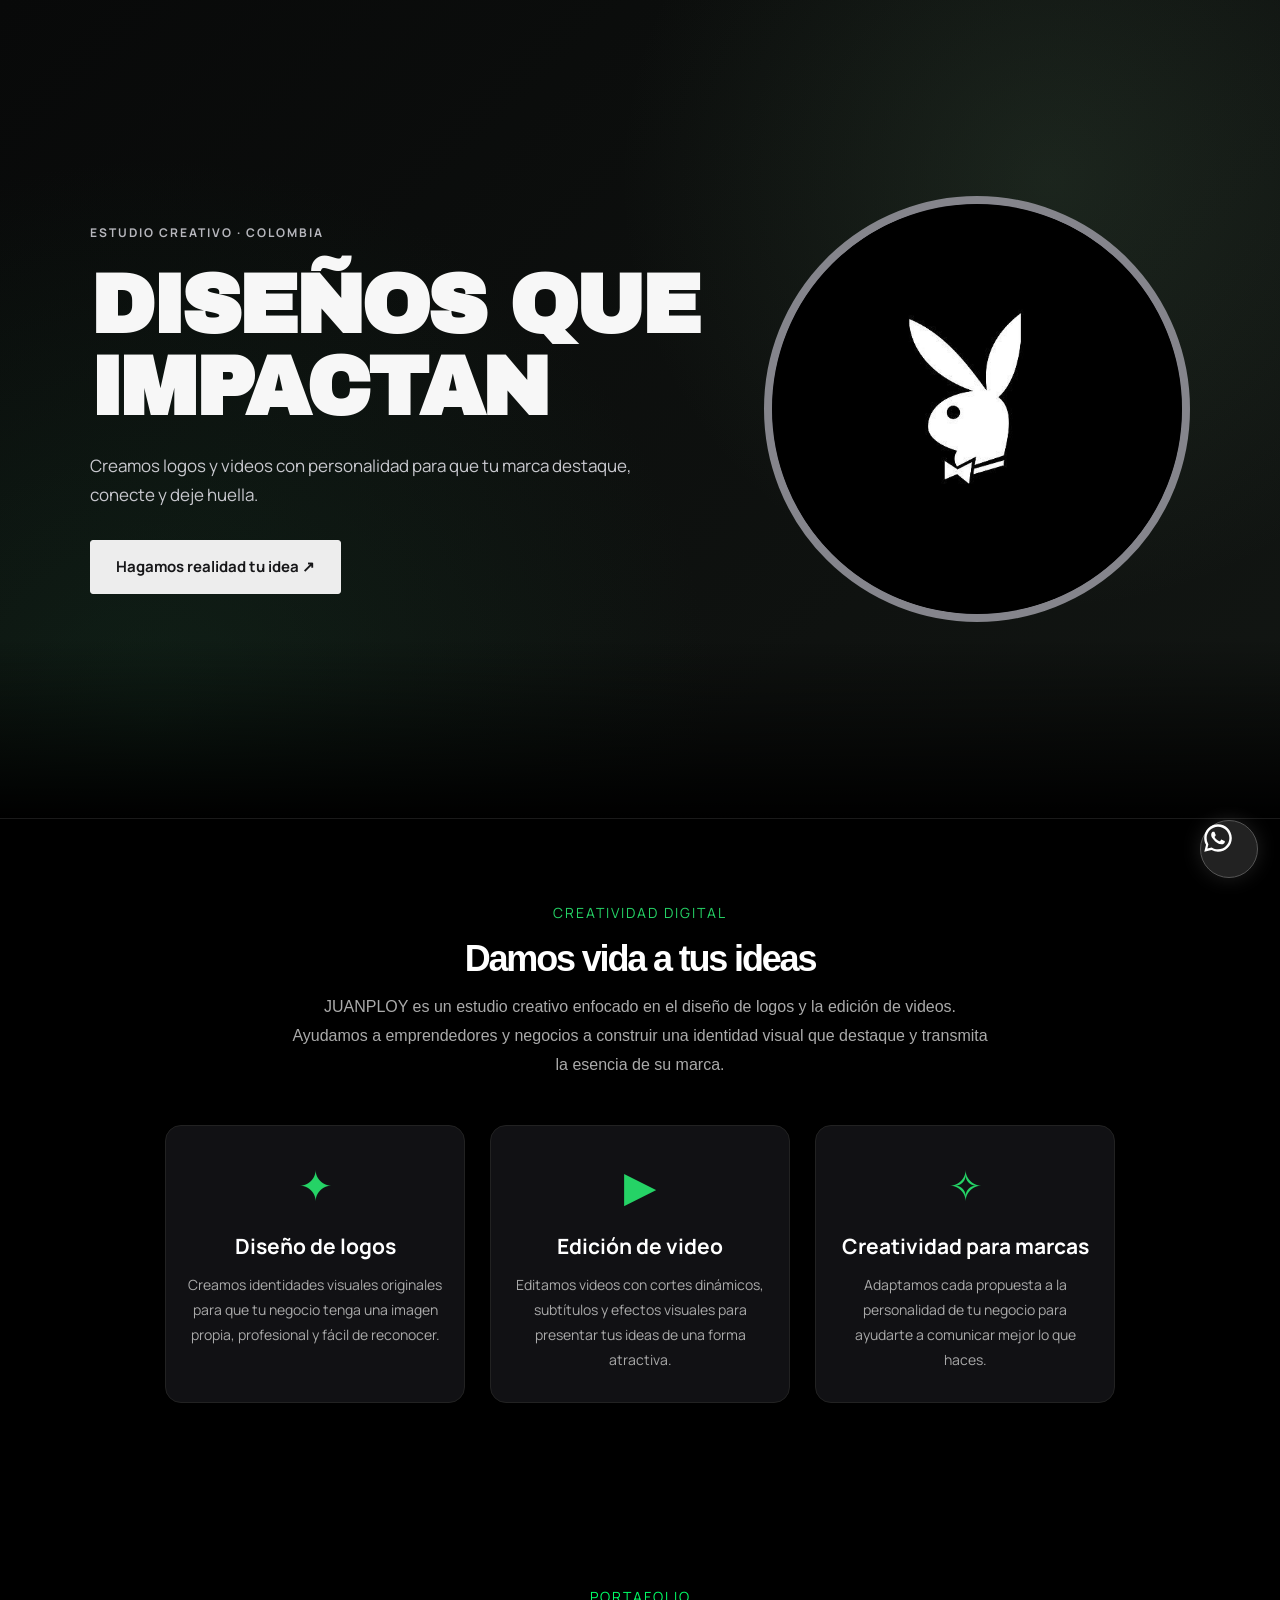
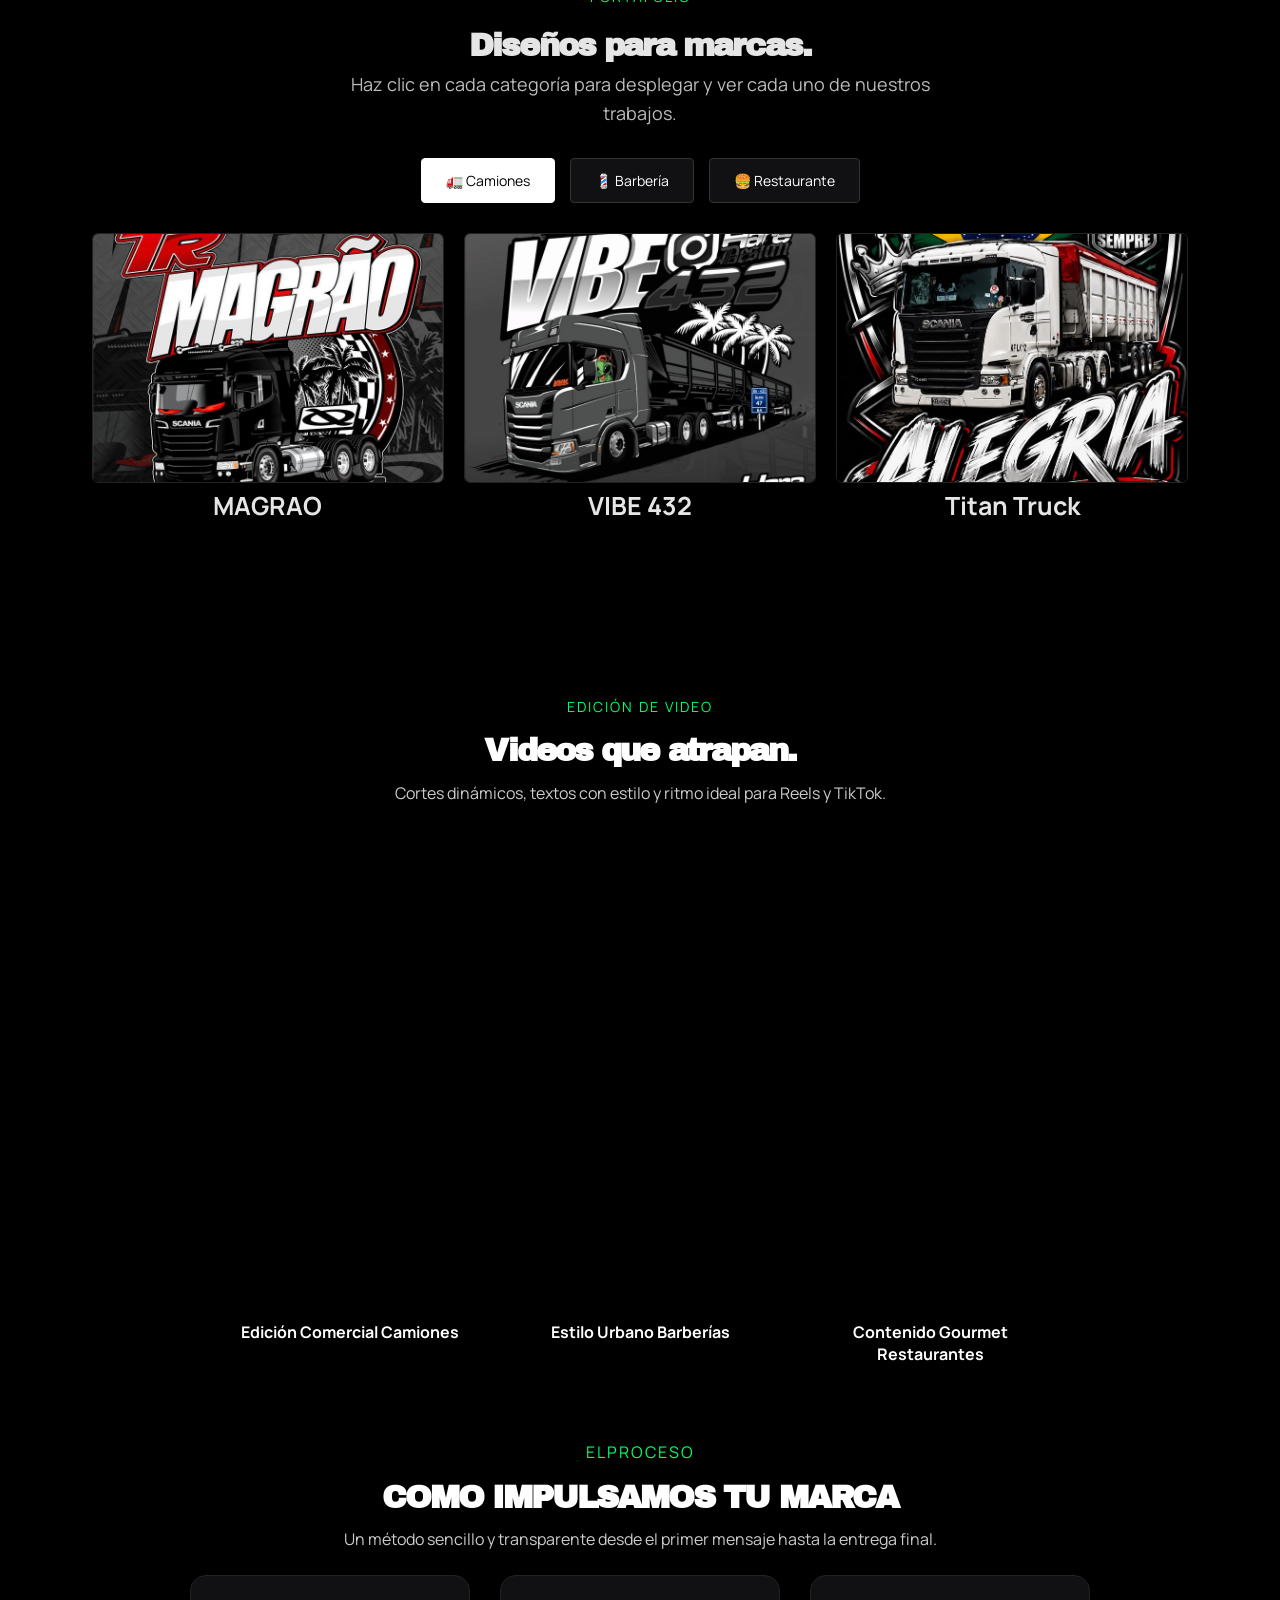
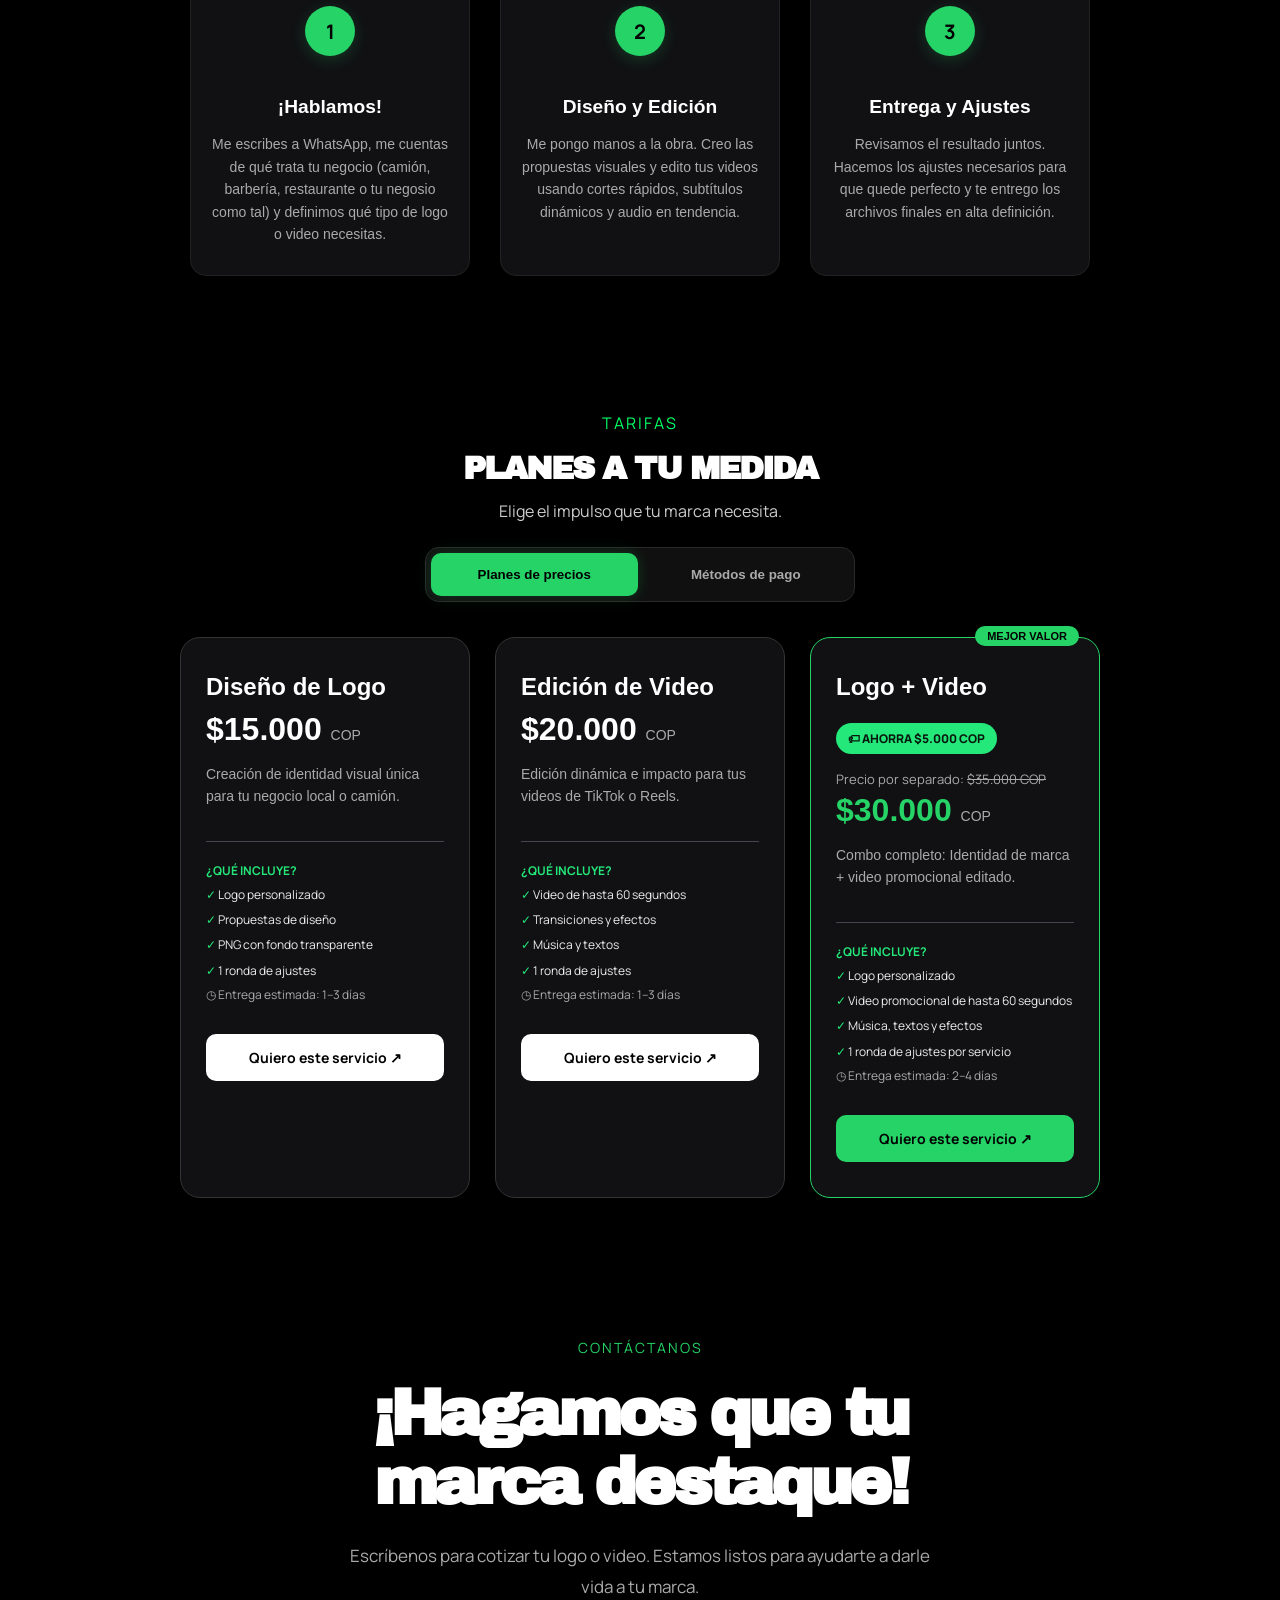
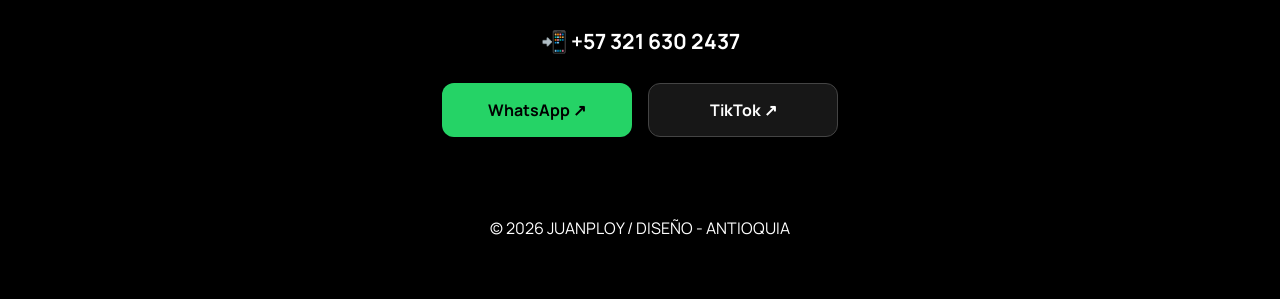
<file: index.html>
<!doctype html>
<html lang="es">
<head><meta name="google-site-verification" content="qfb0RWy60WzS3y8hLTJ4j54Y8y1FdWpD40jaLU1oF0c" />
  <meta charset="utf-8"><meta name="viewport" content="width=device-width, initial-scale=1.0, maximum-scale=1.0, user-scalable=no">
<title>JUANPLOY | Diseño de Logos y Edición de Videos</title>
  <script type="application/ld+json">
  {
    "@context": "https://schema.org",
    "@type": "WebSite",
    "name": "JUANPLOY",
    "url": "https://juansebastianurregovelez-star.github.io/juanploy.github.io/"
  }
  </script>
  <link rel="icon" type="image/jpeg" href="favicon.jpg">
  <meta property="og:site_name" content="JUANPLOY">
  <meta property="og:title" content="JUANPLOY | DISEÑO CREATIVO DIGUITAL">
  <meta property="og:description" content="Creamos logos, diseños y videos con identidad propia. Transformamos tus ideas en contenido visual moderno que destaca y conecta con tu público.">
  <meta property="og:image" content="https://juansebastianurregovelez-star.github.io/juanploy.github.io/favicon.jpg">
  <meta property="og:type" content="website">

<meta name="description" content="JUANPLOY is a creative digital studio specializing in custom logo design, graphic design, brand identity and professional video editing for businesses, restaurants, barbershops and brands worldwide.">
<meta name="keywords" content="JUANPLOY, custom logo design, logo designer, graphic design, professional video editing, video editing for businesses, brand identity, diseño de logos, diseño gráfico, edición de videos, branding, creative studio">
<meta name="author" content="JUANPLOY">

<meta name="robots" content="in<!doctype html>
<html lang="es">
<head><meta name="google-site-verification" content="qfb0RWy60WzS3y8hLTJ4j54Y8y1FdWpD40jaLU1oF0c" />
  <meta charset="utf-8"><meta name="viewport" content="width=device-width,initial-scale=1">
  <title>juanploy</title>
  <script type="application/ld+json">
  {
    "@context": "https://schema.org",
    "@type": "WebSite",
    "name": "JUANPLOY",
    "url": "https://github.io"
  }
  </script>
  <link rel="icon" type="image/jpeg" href="favicon.jpg">


<link rel="stylesheet" href="styles.css"><link rel="stylesheet" href="logo-override.css"><link rel="stylesheet" href="portfolio-logos.css"><link rel="stylesheet" href="video-portfolio.css">
  <style>
  body {
    background: #000 !important;
  }

  main > section:not(#inicio) {
    background: #000 !important;
    background-image: none !important;
  }
    #contacto h2 {
  color: #fff !important;
}
   #inicio {
  background:
    radial-gradient(circle at 82% 22%, rgba(90, 130, 95, 0.18) 0%, transparent 35%),
    radial-gradient(circle at 12% 88%, rgba(24, 67, 43, 0.32) 0%, transparent 42%),
    linear-gradient(135deg, #080909, #121613) !important;

  position: relative;
  overflow: hidden;
  isolation: isolate;
}

/* Difuminado inferior hacia el negro */
#inicio::after {
  content: "";
  position: absolute;
  z-index: 1;
  left: 0;
  right: 0;
  bottom: 0;
  height: 180px;
  background: linear-gradient(
    to bottom,
    transparent 0%,
    rgba(0, 0, 0, 0.45) 45%,
    #000 100%
  );
  pointer-events: none;
}

/* Mantener el contenido de la portada por encima del difuminado */
#inicio > * {
  position: relative;
  z-index: 2;
}
  <style>
  <style>
.tarjeta-precio {
  padding: 20px !important;
  box-sizing: border-box;
}

.tarjeta-precio .detalles-plan p {
  font-size: 12px !important;
  margin: 6px 0 !important;
}

.tarjeta-precio a {
  padding: 12px 8px;
  font-size: 14px;
}

@media (max-width: 600px) {
  .tarjeta-precio {
    padding: 16px !important;
  }
}
</style>
</head>
<body></style>
<style>
/* PC: ocultar únicamente la barra de navegación */
@media screen and (min-width: 731px) {
  html body header.barra-juanploy {
    display: none !important;
  }
}

/* CELULAR: conservar la barra */
@media screen and (max-width: 730px) {
  html body header.barra-juanploy {
    display: flex !important;
  }
}
</style>
</head>
<body><!-- PANTALLA DE ENTRADA JUANPLOY -->
<div id="preloader">
  <div class="intro-logo">
    <img src="conejo2.jpeg" alt="Conejo de JUANPLOY">
    <h1>JUANPLOY</h1>
    <span class="intro-line"></span>
  </div>
</div>
<!-- FIN DE PANTALLA DE ENTRADA --><!-- BARRA DE NAVEGACIÓN JUANPLOY -->
<header class="barra-juanploy">
  <a href="#inicio" class="marca-juanploy">
    <img src="./conejo.jpeg" alt="Conejo de JUANPLOY">
    <span>JUANPLOY</span>
  </a>

<nav class="nav-juanploy" aria-label="Navegación principal">
  <a href="#portafolio">Portafolio</a>
  <a href="#edicion-videos">Edición de video</a>
  <a href="#proceso">Creatividad</a>
  <a href="#contacto">Contáctanos</a>
</nav>
</header>
</header><a href="https://wa.me/573216302437"
   class="whatsapp-flotante"
   target="_blank"
   aria-label="Contactar por WhatsApp">
    
    <svg viewBox="0 0 32 32" aria-hidden="true">
        <path d="M16 3C8.82 3 3 8.82 3 16c0 2.29.6 4.44 1.74 6.36L3.1 29l6.83-1.59A12.94 12.94 0 0 0 16 29c7.18 0 13-5.82 13-13S23.18 3 16 3zm0 23.65c-2.02 0-3.91-.54-5.55-1.48l-.4-.23-4.06.94.97-3.95-.25-.41A10.7 10.7 0 0 1 5.3 16C5.3 10.1 10.1 5.3 16 5.3S26.7 10.1 26.7 16 21.9 26.65 16 26.65zm5.86-8.03c-.32-.16-1.89-.93-2.18-1.04-.29-.11-.5-.16-.71.16-.21.32-.82 1.04-1 1.25-.18.21-.37.24-.69.08-.32-.16-1.36-.5-2.59-1.59-.96-.86-1.61-1.92-1.8-2.24-.19-.32-.02-.49.14-.65.15-.15.32-.37.48-.55.16-.18.21-.32.32-.53.11-.21.05-.4-.03-.56-.08-.16-.71-1.72-.97-2.36-.26-.62-.52-.54-.71-.55h-.61c-.21 0-.55.08-.84.4-.29.32-1.1 1.08-1.1 2.64s1.13 3.06 1.29 3.27c.16.21 2.22 3.39 5.38 4.76.75.32 1.34.51 1.8.65.76.24 1.45.21 2 .13.61-.09 1.89-.77 2.16-1.51.27-.74.27-1.37.19-1.51-.08-.13-.29-.21-.61-.37z"/>
    </svg>
</svg>
</svg>
</a>
</section>
<section id="inicio" class="hero">
  <div class="hero-contenido">
    <p class="hero-etiqueta">
      ESTUDIO CREATIVO · COLOMBIA
    </p>

 <h1>DISEÑOS QUE 
   IMPACTAN</h1>

    <p class="hero-descripcion">
      Creamos logos y videos con personalidad para que tu
      marca destaque, conecte y deje huella.
    </p>

    <a class="hero-boton" href="#proceso">
      Hagamos realidad tu idea ↗
    </a>
  </div>
  
    <div class="hero-logo">
    <img src="favicon.jpg" alt="Conejo de JUANPLOY">
  </div>
</section> 
    
<!-- ========================================
     SECCIÓN: QUÉ ES JUANPLOY
========================================= -->

<section id="proceso" style="
  padding: 70px 20px;
  text-align: center;
  background-color: #08080a;
  color: #fff;
  border-top: 1px solid #1a1a1a;
">

  <!-- ENCABEZADO -->
  <p style="
    font-size: 14px;
    text-transform: uppercase;
    letter-spacing: 2px;
    color: #25d366;
    margin-bottom: 10px;
  ">
    CREATIVIDAD DIGITAL
  </p>

  <h2 style="
    font-size: 36px;
    font-weight: bold;
    margin-bottom: 18px;
    color: #fff;
    font-family: sans-serif;
  ">
    Damos vida a tus ideas
  </h2>

  <p style="
    color: #aaa;
    margin: 0 auto 45px;
    font-size: 16px;
    line-height: 1.8;
    max-width: 700px;
    font-family: sans-serif;
  ">
    JUANPLOY es un estudio creativo enfocado en el diseño de logos y la edición de videos. Ayudamos a emprendedores y negocios a construir una identidad visual que destaque y transmita la esencia de su marca.
  </p>

  <!-- TARJETAS DE SERVICIOS -->
  <div style="
    display: flex;
    flex-wrap: wrap;
    gap: 25px;
    justify-content: center;
    max-width: 1000px;
    margin: 0 auto;
  ">

    <!-- SERVICIO 1: DISEÑO DE LOGOS -->
    <div style="
      background: #111114;
      border: 1px solid #222;
      border-radius: 16px;
      padding: 30px 22px;
      width: 100%;
      max-width: 300px;
      box-sizing: border-box;
      transition: transform 0.3s ease, border-color 0.3s ease;
    ">

      <div style="
        font-size: 42px;
        color: #25d366;
        margin-bottom: 18px;
      ">✦</div>

      <h3 style="
        font-size: 21px;
        margin-bottom: 12px;
        color: #fff;
      ">
        Diseño de logos
      </h3>

      <p style="
        color: #aaa;
        font-size: 14px;
        line-height: 1.8;
        margin: 0;
      ">
        Creamos identidades visuales originales para que tu negocio tenga una imagen propia, profesional y fácil de reconocer.
      </p>

    </div>

    <!-- SERVICIO 2: EDICIÓN DE VIDEO -->
    <div style="
      background: #111114;
      border: 1px solid #222;
      border-radius: 16px;
      padding: 30px 22px;
      width: 100%;
      max-width: 300px;
      box-sizing: border-box;
      transition: transform 0.3s ease, border-color 0.3s ease;
    ">

      <div style="
        font-size: 42px;
        color: #25d366;
        margin-bottom: 18px;
      ">▶</div>

      <h3 style="
        font-size: 21px;
        margin-bottom: 12px;
        color: #fff;
      ">
        Edición de video
      </h3>

      <p style="
        color: #aaa;
        font-size: 14px;
        line-height: 1.8;
        margin: 0;
      ">
        Editamos videos con cortes dinámicos, subtítulos y efectos visuales para presentar tus ideas de una forma atractiva.
      </p>

    </div>

    <!-- SERVICIO 3: CREATIVIDAD PARA MARCAS -->
    <div style="
      background: #111114;
      border: 1px solid #222;
      border-radius: 16px;
      padding: 30px 22px;
      width: 100%;
      max-width: 300px;
      box-sizing: border-box;
      transition: transform 0.3s ease, border-color 0.3s ease;
    ">

      <div style="
        font-size: 42px;
        color: #25d366;
        margin-bottom: 18px;
      ">✧</div>

      <h3 style="
        font-size: 21px;
        margin-bottom: 12px;
        color: #fff;
      ">
        Creatividad para marcas
      </h3>

      <p style="
        color: #aaa;
        font-size: 14px;
        line-height: 1.8;
        margin: 0;
      ">
        Adaptamos cada propuesta a la personalidad de tu negocio para ayudarte a comunicar mejor lo que haces.
      </p>

    </div>

  </div>

</section>

  <!-- SECCIÓN DE PORTAFOLIO -->
<section id="portafolio" class="section works scroll-animado" style="text-align: center;">
    <p style="font-size: 14px; text-transform: uppercase; letter-spacing: 2px; color: #00FF66; margin-bottom: 5px;">PORTAFOLIO</p>
    <h2 style="font-size: 32px; font-weight: bold; margin-bottom: 10px; display: inline-block; width: 100%;">Diseños para marcas.</h2>
    <p class="intro" style="max-width: 600px; margin: 0 auto 20px auto;">Haz clic en cada categoría para desplegar y ver cada uno de  nuestros trabajos.</p>

    <!-- Botones selectores de categoría -->
    <div class="portfolio-tabs">
      <button class="tab-btn active" onclick="filterPortfolio('camiones')">🚛 Camiones</button>
      <button class="tab-btn" onclick="filterPortfolio('barberias')">💈 Barbería</button>
      <button class="tab-btn" onclick="filterPortfolio('restaurantes')">🍔 Restaurante</button>
    </div>

    <!-- Contenedores de contenido -->
    <div class="portfolio-gallery">
      <!-- CARPETA CAMIONES -->
      <div id="cat-camiones" class="portfolio-category active">
        <div class="grid-portfolio">
          <div class="item"><img src="camion 1.jpg" alt="Camión 1"><h3>MAGRAO</h3></div>
          <div class="item"><img src="camion 2.jpg" alt="Camión 2"><h3>VIBE 432</h3></div>
          <div class="item"><img src="camion 3.jpg" alt="Camión 3"><h3>Titan Truck</h3></div>
        </div>
      </div>

      <!-- CARPETA BARBERÍAS -->
      <div id="cat-barberias" class="portfolio-category">
        <div class="grid-portfolio">
          <div class="item"><img src="barberia 1.jpg" alt="Barbería 1"><h3>COREIA</h3></div>
          <div class="item"><img src="barberia 2.jpg" alt="Barbería 2"><h3>EL MUÑECO</h3></div>
          <div class="item"><img src="barberia 3.jpg" alt="Barbería 3"><h3>ROMEROS CUT</h3></div>
        </div>
      </div>

      <!-- CARPETA RESTAURANTES -->
      <div id="cat-restaurantes" class="portfolio-category">
        <div class="grid-portfolio">
          <div class="item"><img src="restaurante 1.jpg" alt="Restaurante 1"><h3>LA BURGUER</h3></div>
          <div class="item"><img src="restaurante 2.jpg" alt="Restaurante 2"><h3>BOCATOOS</h3></div>
          <div class="item"><img src="restaurante 3.jpg" alt="Restaurante 3"><h3>FAST FOOFD</h3></div>
        </div>
      </div>
    </div>
  </section>
 <!-- NUEVA SECCIÓN: EDICIÓN DE VIDEO -->
<section id="edicion-videos" style="padding: 60px 20px; text-align: center; background-color: #0b0b0b; color: #fff;">
  <p style="font-size: 14px; text-transform: uppercase; letter-spacing: 2px; color: #00FF66; margin-bottom: 5px;">EDICIÓN DE VIDEO</p>
  <h2 style="font-size: 32px; font-weight: bold; margin-bottom: 10px;">Videos que atrapan.</h2>
  <p style="color: #ccc; margin-bottom: 40px; font-size: 16px;">Cortes dinámicos, textos con estilo y ritmo ideal para Reels y TikTok.</p>

  <div style="display: flex; flex-wrap: wrap; gap: 30px; justify-content: center; max-width: 1200px; margin: 0 auto;">
    
    <!-- Video Camiones -->
    <div style="width: 100%; max-width: 260px; text-align: center;">
      <div style="width: 100%; aspect-ratio: 9 / 16; border-radius: 12px; overflow: hidden; box-shadow: 0 8px 24px rgba(0,0,0,0.5); background-color: #000;">
      <video autoplay muted loop playsinline preload="metadata"style="width: 100%; height: 100%; object-fit: cover;">
          <source src="turbo-video.mp4.mp4" type="video/mp4">
        </video>
      </div>
      <h3 style="font-size: 16px; margin-top: 15px; color: #fff;">Edición Comercial Camiones</h3>
    </div>

    <!-- Video Barbería -->
    <div style="width: 100%; max-width: 260px; text-align: center;">
      <div style="width: 100%; aspect-ratio: 9 / 16; border-radius: 12px; overflow: hidden; box-shadow: 0 8px 24px rgba(0,0,0,0.5); background-color: #000;">
      <video autoplay muted loop playsinline preload="metadata"style="width: 100%; height: 100%; object-fit: cover;">
          <source src="barbe-video.mp4.mp4" type="video/mp4">
        </video>
      </div>
      <h3 style="font-size: 16px; margin-top: 15px; color: #fff;">Estilo Urbano Barberías</h3>
    </div>

    <!-- Video Restaurante -->
    <div style="width: 100%; max-width: 260px; text-align: center;">
      <div style="width: 100%; aspect-ratio: 9 / 16; border-radius: 12px; overflow: hidden; box-shadow: 0 8px 24px rgba(0,0,0,0.5); background-color: #000;">
        <video autoplay muted loop playsinline preload="metadata"style="width: 100%; height: 100%; object-fit: cover;">
          <source src="rante-final.mp4.mp4" type="video/mp4">
        </video>
      </div>
      <h3 style="font-size: 16px; margin-top: 15px; color: #fff;">Contenido Gourmet Restaurantes</h3>
    </div>

  </div>
<!-- Estilos CSS para lograr las esquinas redondeadas y la animación suave -->
  <style>
    .tarjeta-precio {
      background-color: #111114 !important;
      border: 1px solid #333 !important;
      border-radius: 20px !important; /* Esquinas muy suaves y modernas */
      padding: 35px 25px !important;
      width: 100% !important;
      max-width: 290px !important;
      text-align: left !important;
      position: relative !important;
      transition: all 0.4s cubic-bezier(0.165, 0.84, 0.44, 1) !important; /* Animación ultra suave */
      box-shadow: 0 4px 20px rgba(0, 0, 0, 0.3) !important;
    }
    
    /* Efecto de elevación interactiva (Hover) */
    .tarjeta-precio:hover {
      transform: translateY(-12px) !important; /* Se eleva físicamente */
      border-color: #25d366 !important; /* El borde cambia al verde de tu marca */
      box-shadow: 0 15px 35px rgba(37, 211, 102, 0.15) !important; /* Brillo suave abajo */
    }

    .tarjeta-precio.destacada {
      border: 1px solid #25d366 !important;
    }
    .tarjeta-precio.destacada:hover {
      box-shadow: 0 15px 35px rgba(37, 211, 102, 0.3) !important;
    }

    .boton-interes {
      display: inline-block !important;
      width: 100% !important;
      padding: 14px !important;
      text-align: center !important;
      text-decoration: none !important;
      font-weight: bold !important;
      border-radius: 10px !important;
      margin-top: 25px !important;
      transition: background 0.3s ease !important;
    }
    html {
  scroll-behavior: smooth;
}

body {
  overflow-x: hidden;
}

.tarjeta-precio {
  will-change: transform;
}
  </style>
<!-- ========================================== -->
<!-- 03.5 / SECCIÓN CÓMO TRABAJAMOS (NUEVA)    -->
<!-- ========================================== -->
<section id="seccion-precios" style="padding:60px 20px;background:#000;color:white;text-align:center;">
  <p style="color:#00ff66;letter-spacing:2px;">ELPROCESO</p>
  <h2 style="font-size:32px;margin-bottom:10px;">COMO IMPULSAMOS TU MARCA</h2>
  <p style="color:#ccc;margin-bottom:25px;">
Un método sencillo y transparente desde el primer mensaje hasta la entrega final.
  <style>
    .tarjeta-proceso {
      background-color: #111114 !important;
      border: 1px solid #222 !important;
      border-radius: 16px !important;
      padding: 30px 20px !important;
      width: 100% !important;
      max-width: 280px !important;
      text-align: center !important;
      transition: transform 0.3s ease !important;
    }
    .tarjeta-proceso:hover {
      transform: translateY(-5px) !important;
      border-color: #333 !important;
    }
    .numero-paso {
      width: 50px !important;
      height: 50px !important;
      background-color: #25d366 !important;
      color: #000 !important;
      font-size: 20px !important;
      font-weight: bold !important;
      display: flex !important;
      align-items: center !important;
      justify-content: center !important;
      border-radius: 50% !important;
      margin: 0 auto 20px auto !important;
      box-shadow: 0 4px 15px rgba(37, 211, 102, 0.2) !important;
    }
  </style>

  <div style="display: flex; flex-wrap: wrap; gap: 30px; justify-content: center; max-width: 1100px; margin: 0 auto;">
    
    <!-- Paso 1 -->
    <div class="tarjeta-proceso">
      <div class="numero-paso">1</div>
      <h3 style="font-size: 18px; font-weight: bold; margin-bottom: 10px; color: #fff; font-family: sans-serif;">¡Hablamos!</h3>
      <p style="color: #aaa; font-size: 14px; line-height: 1.6; margin: 0; font-family: sans-serif;">Me escribes a WhatsApp, me cuentas de qué trata tu negocio (camión, barbería, restaurante o tu negosio como tal) y definimos qué tipo de logo o video necesitas.</p>
    </div>

    <!-- Paso 2 -->
    <div class="tarjeta-proceso">
      <div class="numero-paso">2</div>
      <h3 style="font-size: 18px; font-weight: bold; margin-bottom: 10px; color: #fff; font-family: sans-serif;">Diseño y Edición</h3>
      <p style="color: #aaa; font-size: 14px; line-height: 1.6; margin: 0; font-family: sans-serif;">Me pongo manos a la obra. Creo las propuestas visuales y edito tus videos usando cortes rápidos, subtítulos dinámicos y audio en tendencia.</p>
    </div>

    <!-- Paso 3 -->
    <div class="tarjeta-proceso">
      <div class="numero-paso">3</div>
      <h3 style="font-size: 18px; font-weight: bold; margin-bottom: 10px; color: #fff; font-family: sans-serif;">Entrega y Ajustes</h3>
      <p style="color: #aaa; font-size: 14px; line-height: 1.6; margin: 0; font-family: sans-serif;">Revisamos el resultado juntos. Hacemos los ajustes necesarios para que quede perfecto y te entrego los archivos finales en alta definición.</p>
    </div>

  </div>
</section>
<!-- ========================================== -->
  <!-- 04 / SECCIÓN DE PRECIOS ACTUALIZADA       -->
  <!-- ========================================== -->  
<section id="seccion-precios" style="padding:60px 20px;background:#000;color:white;text-align:center;">
  <p style="color:#00ff66;letter-spacing:2px;">TARIFAS</p>
  <h2 style="font-size:32px;margin-bottom:10px;">PLANES A TU MEDIDA</h2>
  <p style="color:#ccc;margin-bottom:25px;">
    Elige el impulso que tu marca necesita.
  </p>
<div class="selector-pagos">
  <button type="button" id="btn-planes" class="boton-selector activo">
    Planes de precios
  </button>

  <button type="button" id="btn-pagos" class="boton-selector">
    Métodos de pago
  </button>
</div>

<!-- PANEL DE PLANES -->
<div id="panel-planes">

    <div style="display:flex;flex-wrap:wrap;gap:25px;justify-content:center;max-width:1100px;margin:30px auto 0;">

      <!-- TARJETA 1 -->
      <div class="tarjeta-precio">
        <h3 style="font-size:24px;font-weight:bold;margin-bottom:10px;color:#fff;font-family:sans-serif;">Diseño de Logo</h3>

        <div style="font-size:32px;font-weight:bold;color:#fff;margin-bottom:15px;font-family:sans-serif;">
          $15.000 <span style="font-size:14px;color:#aaa;font-weight:normal;">COP</span>
        </div>

        <p style="color:#aaa;font-size:14px;line-height:1.6;min-height:60px;margin:0;font-family:sans-serif;">
          Creación de identidad visual única para tu negocio local o camión.
        </p>

        <a href="https://wa.me/573216302437" target="_blank"
          style="display:inline-block;width:100%;padding:14px;text-align:center;text-decoration:none;font-weight:bold;border-radius:10px;margin-top:25px;background-color:#fff;color:#000;">
          Me interesa ↗
        </a>
      </div>

      <!-- TARJETA 2 -->
      <div class="tarjeta-precio">
        <h3 style="font-size:24px;font-weight:bold;margin-bottom:10px;color:#fff;font-family:sans-serif;">Edición de Video</h3>

        <div style="font-size:32px;font-weight:bold;color:#fff;margin-bottom:15px;font-family:sans-serif;">
          $20.000 <span style="font-size:14px;color:#aaa;font-weight:normal;">COP</span>
        </div>

        <p style="color:#aaa;font-size:14px;line-height:1.6;min-height:60px;margin:0;font-family:sans-serif;">
          Edición dinámica e impacto para tus videos de TikTok o Reels.
        </p>

        <a href="https://wa.me/573216302437" target="_blank"
          style="display:inline-block;width:100%;padding:14px;text-align:center;text-decoration:none;font-weight:bold;border-radius:10px;margin-top:25px;background-color:#fff;color:#000;">
          Me interesa ↗
        </a>
      </div>

      <!-- TARJETA 3 -->
      <div class="tarjeta-precio destacada">
        <span style="position:absolute;top:-12px;right:20px;background-color:#25d366;color:#000;font-size:11px;font-weight:bold;padding:4px 12px;border-radius:20px;text-transform:uppercase;font-family:sans-serif;">
          Mejor Valor
        </span>

        <h3 style="font-size:24px;font-weight:bold;margin-bottom:10px;color:#fff;font-family:sans-serif;">Logo + Video</h3>

        <div style="font-size:32px;font-weight:bold;color:#25d366;margin-bottom:15px;font-family:sans-serif;">
          $30.000 <span style="font-size:14px;color:#aaa;font-weight:normal;">COP</span>
        </div>

        <p style="color:#aaa;font-size:14px;line-height:1.6;min-height:60px;margin:0;font-family:sans-serif;">
          Combo completo: Identidad de marca + video promocional editado.
        </p>

        <a href="https://wa.me/573216302437" target="_blank"
          style="display:inline-block;width:100%;padding:14px;text-align:center;text-decoration:none;font-weight:bold;border-radius:10px;margin-top:25px;background-color:#25d366;color:#000;">
          Me interesa ↗
        </a>
      </div>

    </div>
  </div>
  
<div id="panel-pagos" style="display:none;">

<h2 style="font-size:40px;margin-bottom:10px;">TUS PAGOS LLEGAN A NEQUI</h2>
  <p style="color:#ccc;margin-bottom:25px;">
 Puedes realizar tu transferencia desde cualquiera de estas entidades. para llegar a nequi
  </p>

<div class="lista-bancos">
  
<div class="banco-item">
  <img
    src="nequi.png"
    alt="Logo de Nequi"
    style="width:38px !important; height:38px !important; max-width:38px !important; max-height:38px !important; object-fit:contain !important; flex:0 0 38px !important; display:block !important;"
  >
  <span>Nequi</span>
</div>
<div class="banco-item">
  <img
    src="bamcolombia.png"
    alt="Logo de Bancolombia"
    style="width:38px !important; height:38px !important; max-width:38px !important; max-height:38px !important; object-fit:contain !important; flex:0 0 38px !important; display:block !important;"
  >
  <span>Bancolombia</span>
</div>
  
<div class="banco-item">
  <img
    src="bogota 2.jpg"
    alt="Logo de Banco de Bogotá"
    style="width:38px !important; height:38px !important; max-width:38px !important; max-height:38px !important; object-fit:contain !important; flex:0 0 38px !important; display:block !important;"
  >
  <span>Banco de Bogotá</span>
</div>
  <div class="banco-item">
  <img
    src="nu.png"
    alt="Logo de Nu"
    style="width:38px !important; height:38px !important; max-width:38px !important; max-height:38px !important; object-fit:contain !important; flex:0 0 38px !important; display:block !important;"
  >
  <span>Nu</span>
</div>
  
  <div class="banco-item">
  <img
    src="davivienda.jpg"
    alt="Logo de Davivienda"
    style="width:38px !important; height:38px !important; max-width:38px !important; max-height:38px !important; object-fit:contain !important; flex:0 0 38px !important; display:block !important;"
  >
  <span>Davivienda</span>
</div>

<div class="banco-item">
  <img
    src="daviplata.png"
    alt="Logo de DaviPlata"
    style="width:38px !important; height:38px !important; max-width:38px !important; max-height:38px !important; object-fit:contain !important; flex:0 0 38px !important; display:block !important;"
  >
  <span>DaviPlata</span>
</div>

</div>

<div class="destino-nequi">
  <div>
    <p>Todos los pagos deben enviarse a nuestra cuenta Nequi q Nuestros Hasesores Tedaran </p>
  </div>
</div>
</div> <!-- Cierre de panel-pagos -->
</section> <!-- Cierre de seccion-precios -->

<!-- SECCIÓN DE CONTACTO JUANPLOY -->
<section id="contacto" class="section contact scroll-animado">
  <div class="contacto-contenido">

    <p class="contacto-etiqueta">CONTÁCTANOS</p>

    <h2>¡Hagamos que tu<br>marca destaque!</h2>

    <p class="contacto-descripcion">
      Escríbenos para cotizar tu logo o video. Estamos listos para ayudarte
      a darle vida a tu marca.
    </p>

    <p class="contacto-telefono">📲 +57 321 630 2437</p>

    <div class="contacto-botones">

      <!-- BOTÓN WHATSAPP -->
      <a
        class="contacto-btn whatsapp-btn"
        href="https://wa.me/573216302437"
        target="_blank"
        rel="noopener noreferrer">
        WhatsApp ↗
      </a>

      <!-- BOTÓN TIKTOK -->
      <a
        class="contacto-btn tiktok-btn"
        href="https://www.tiktok.com/@juanploy"
        target="_blank"
        rel="noopener noreferrer">
        TikTok ↗
      </a>

    </div>

  </div>

</section>

<!-- ESTILOS DE LA SECCIÓN DE CONTACTO -->
<style>
#contacto {
  box-sizing: border-box;
  width: 100%;
  padding: 80px 20px !important;
  text-align: center !important;
  background: #000 !important;
  color: #fff;
  scroll-margin-top: 20px;
}

#contacto .contacto-contenido {
  width: 100%;
  max-width: 850px;
  margin: 0 auto;
}

#contacto .contacto-etiqueta {
  color: #25d366;
  font-size: 14px;
  letter-spacing: 2px;
  margin: 0 0 22px;
  text-align: center;
}

#contacto h2 {
  color: #fff !important;
  font-size: clamp(34px, 6vw, 64px) !important;
  line-height: 1.08 !important;
  text-align: center !important;
  margin: 0 auto 24px !important;
  max-width: 800px;
}

#contacto .contacto-descripcion {
  color: #aaa;
  font-size: 17px;
  line-height: 1.8;
  max-width: 600px;
  margin: 0 auto 25px;
  text-align: center;
}

#contacto .contacto-telefono {
  color: #fff;
  font-size: 21px;
  font-weight: bold;
  margin: 0 auto 28px;
  text-align: center;
}

#contacto .contacto-botones {
  display: flex;
  justify-content: center;
  align-items: center;
  gap: 16px;
  flex-wrap: wrap;
  width: 100%;
  margin: 0 auto;
}

#contacto .contacto-btn {
  display: inline-flex;
  justify-content: center;
  align-items: center;
  box-sizing: border-box;
  min-width: 190px;
  min-height: 54px;
  padding: 15px 24px;
  border-radius: 12px;
  text-decoration: none !important;
  font-size: 16px;
  font-weight: bold;
  transition: transform .25s ease, box-shadow .25s ease;
}

#contacto .whatsapp-btn {
  background: #25d366;
  color: #000 !important;
}

#contacto .tiktok-btn {
  background: #171717;
  color: #fff !important;
  border: 1px solid #444;
}

#contacto .contacto-btn:hover {
  transform: translateY(-4px);
  box-shadow: 0 8px 24px rgba(37, 211, 102, .15);
}

/* ADAPTACIÓN PARA CELULARES */
@media (max-width: 600px) {
  #contacto {
    padding: 60px 20px !important;
  }

  #contacto h2 {
    font-size: 36px !important;
    line-height: 1.1 !important;
  }

  #contacto .contacto-descripcion {
    font-size: 16px;
    line-height: 1.7;
  }

  #contacto .contacto-telefono {
    font-size: 18px;
  }

  #contacto .contacto-botones {
    gap: 12px;
  }

  #contacto .contacto-btn {
    flex: 1 1 135px;
    min-width: 0;
    padding: 14px 12px;
    font-size: 15px;
  }
}
</style>
  <span>&copy; <span id="year"></span> JUANPLOY / DISEÑO - ANTIOQUIA</span>
</footer>

<!-- Enlace a tu archivo de videos y filtros -->
<script src="video-portfolio.js"></script>

<!-- Script para el año automático y animaciones de scroll -->
<script>
  // Año en el footer
  document.getElementById('year').textContent = new Date().getFullYear();

  // Animación al ir bajando (Scroll)
  const secciones = document.querySelectorAll('.scroll-animado');
  const observador = new IntersectionObserver((entradas) => {
    entradas.forEach(entrada => {
      if (entrada.isIntersecting) {
        entrada.target.classList.add('visible');
      }
    });
  }, { threshold: 0.15 });

  secciones.forEach(seccion => {
    observador.observe(seccion);
  });
</script>
<script>
document.querySelectorAll('.tarjeta-precio').forEach((tarjeta) => {
  const titulo = tarjeta.querySelector('h3');
  const boton = tarjeta.querySelector('a');
  const descripcion = tarjeta.querySelector('p');

  if (!titulo || !boton || !descripcion) return;

  const servicio = titulo.textContent.trim();

  const planes = {
    'Diseño de Logo': {
      precio: '$15.000 COP',
      mensaje: 'Hola, JUANPLOY. Quiero contratar el servicio de Diseño de Logo por $15.000 COP. ¿Cómo puedo comenzar mi pedido?',
      detalles: [
        'Logo personalizado',
        'Propuestas de diseño',
        'PNG con fondo transparente',
        '1 ronda de ajustes'
      ],
      entrega: 'Entrega estimada: 1–3 días'
    },
    'Edición de Video': {
      precio: '$20.000 COP',
      mensaje: 'Hola, JUANPLOY. Quiero contratar el servicio de Edición de Video por $20.000 COP. ¿Qué archivos debo enviarte?',
      detalles: [
        'Video de hasta 60 segundos',
        'Transiciones y efectos',
        'Música y textos',
        '1 ronda de ajustes'
      ],
      entrega: 'Entrega estimada: 1–3 días'
    },
    'Logo + Video': {
      precio: '$30.000 COP',
      mensaje: 'Hola, JUANPLOY. Quiero contratar el paquete Logo + Video por $30.000 COP, con el descuento de $5.000 COP. ¿Cómo comenzamos?',
      detalles: [
        'Logo personalizado',
        'Video promocional de hasta 60 segundos',
        'Música, textos y efectos',
        '1 ronda de ajustes por servicio'
      ],
      entrega: 'Entrega estimada: 2–4 días'
    }
  };

  const plan = planes[servicio];
  if (!plan) return;

 // Actualizar el mensaje del botón de WhatsApp.
  const numeroWhatsApp = '573216302437';

  boton.href = 'https://wa.me/' + numeroWhatsApp +
    '?text=' + encodeURIComponent(plan.mensaje);

  boton.target = '_blank';
  boton.rel = 'noopener noreferrer';
  boton.textContent = 'Quiero este servicio ↗';
  // Agregar características sin borrar la descripción original.
  let lista = tarjeta.querySelector('.detalles-plan');

  if (!lista) {
    lista = document.createElement('div');
    lista.className = 'detalles-plan';
    descripcion.insertAdjacentElement('afterend', lista);
  }

  lista.innerHTML = `
    <div style="border-top:1px solid #45454f;margin-top:18px;padding-top:14px">
      <p style="color:#24e879;font-size:12px;font-weight:700">
        ¿QUÉ INCLUYE?
      </p>
      ${plan.detalles.map(item => `
        <p style="color:#eee;font-size:13px;line-height:1.6;margin:8px 0">
          <span style="color:#24e879">✓</span> ${item}
        </p>
      `).join('')}
      <p style="color:#aaa;font-size:13px;margin-top:16px">
        ◷ ${plan.entrega}
      </p>
    </div>
  `;

  // Mostrar el descuento de $5.000 en Logo + Video.
  if (servicio === 'Logo + Video' &&
      !tarjeta.querySelector('.etiqueta-descuento')) {
    const descuento = document.createElement('div');
    descuento.className = 'etiqueta-descuento';
    descuento.innerHTML = `
      <div style="display:inline-block;background:#24e879;color:#07180d;
        font-size:12px;font-weight:800;padding:7px 12px;
        border-radius:20px;margin:12px 0">
        🏷 AHORRA $5.000 COP
      </div>
      <p style="color:#aaa;font-size:13px;margin:4px 0">
        Precio por separado: <s>$35.000 COP</s>
      </p>
    `;
    titulo.insertAdjacentElement('afterend', descuento);
  }
});
</script>
  
  <script>
    window.addEventListener('load', function() {
        const preloader = document.getElementById('preloader');
        setTimeout(() => {
            preloader.style.opacity = '0';
            preloader.style.visibility = 'hidden';
       }, 400); // Duración de 0.8 segundos en pantalla
    });
</script>
<style>
/* ===== ANIMACIÓN VERDE PARA LAS TARJETAS JUANPLOY ===== */

#proceso > div > div {
  position: relative !important;
  isolation: isolate;
  overflow: hidden !important;
  border: 1px solid #222 !important;
  border-radius: 16px !important;
  transition:
    transform 0.3s ease,
    box-shadow 0.3s ease,
    border-color 0.3s ease !important;
}

/* Línea verde animada alrededor de la tarjeta */
#proceso > div > div::before {
  content: "";
  position: absolute;
  inset: 0;
  border-radius: inherit;
  padding: 2px;
  background: conic-gradient(
    from var(--angulo, 0deg),
    transparent 0deg,
    transparent 230deg,
    #25d366 290deg,
    #aaffc4 320deg,
    transparent 360deg
  );

  -webkit-mask:
    linear-gradient(#fff 0 0) content-box,
    linear-gradient(#fff 0 0);
  -webkit-mask-composite: xor;
  mask-composite: exclude;

  opacity: 0;
  pointer-events: none;
  transition: opacity 0.25s ease;
}

/* PC: al pasar el cursor */
@media (hover: hover) and (pointer: fine) {
  #proceso > div > div:hover {
    transform: translateY(-7px);
    border-color: #25d366 !important;
    box-shadow: 0 0 24px rgba(37, 211, 102, 0.18);
  }

  #proceso > div > div:hover::before {
    opacity: 1;
    animation: bordeVerde 2s linear infinite;
  }
}

/* Celular: al tocar una tarjeta */
@media (hover: none) and (pointer: coarse) {
  #proceso > div > div:active {
    transform: scale(0.98);
    border-color: #25d366 !important;
    box-shadow: 0 0 24px rgba(37, 211, 102, 0.25);
  }

  #proceso > div > div:active::before {
    opacity: 1;
    animation: bordeVerde 1.5s linear infinite;
  }
}

@property --angulo {
  syntax: "<angle>";
  initial-value: 0deg;
  inherits: false;
}

@keyframes bordeVerde {
  from {
    --angulo: 0deg;
  }
  to {
    --angulo: 360deg;
  }
}
</style>
<style>

/* ===== INTRO RETRO JUANPLOY ===== */
#preloader {
  position: fixed;
  inset: 0;
  z-index: 999999;
  display: flex;
  align-items: center;
  justify-content: center;
  background:
    radial-gradient(circle at center, rgba(37, 211, 102, 0.09), transparent 45%),
    #050605;
  opacity: 1;
  visibility: visible;
  transition: opacity 0.2s ease, visibility 0.2s ease;
}

#preloader.intro-oculto {
  opacity: 0;
  visibility: hidden;
  pointer-events: none;
}

.intro-logo {
  display: flex;
  flex-direction: column;
  align-items: center;
  animation: introAparecer 0.3s ease both;
}

.intro-logo img {
  display: block;
  width: 130px;
  height: 130px;
  object-fit: contain;
  filter: none;
  opacity: 1;
  animation: conejoRetro 0.4s ease-in-out both;
}

.intro-logo h1 {
  margin: 12px 0 10px;
  color: #fff;
  font-family: monospace;
  font-size: 23px;
  font-weight: 800;
  letter-spacing: 5px;
  text-shadow: 0 0 12px rgba(255,255,255,.15);
}

.intro-line {
  width: 100px;
  height: 2px;
  background: #25d366;
  box-shadow: 0 0 10px rgba(37,211,102,.5);
  animation: lineaIntro 0.3s ease forwards;
}

@keyframes introAparecer {
  from { opacity: 0; transform: translateY(5px); }
  to { opacity: 1; transform: translateY(0); }
}

@keyframes conejoRetro {
  0% { opacity: 0; transform: scale(.9); }
  50% { opacity: 1; }
  100% { opacity: 1; transform: scale(1); }
}

@keyframes lineaIntro {
  from { width: 0; }
  to { width: 100px; }
}

@media (prefers-reduced-motion: reduce) {
  #preloader, .intro-logo, .intro-logo img, .intro-line {
    animation: none !important;
    transition: none !important;
  }
  .intro-line { width: 100px; }
}

.selector-pagos {
  display: flex;
  justify-content: center;
  gap: 5px;
  max-width: 430px;
  margin: 25px auto 35px;
  padding: 5px;
  border: 1px solid #292929;
  border-radius: 14px;
  background: #101010;
}

.boton-selector {
  flex: 1;
  padding: 13px 10px;
  border: 1px solid transparent;
  border-radius: 10px;
  background: transparent;
  color: #aaa;
  font-weight: bold;
  cursor: pointer;
  transition: .3s;
}

.boton-selector.activo {
  background: #25d366;
  color: #000;
  box-shadow: 0 0 15px #25d36635;
}

.boton-selector:hover {
  border-color: #25d366;
}

.encabezado-x {
  display: flex;
  align-items: center;
  gap: 18px;
  text-align: left;
  max-width: 650px;
  margin: 0 auto 30px;
}

.logo-x {
  width: 65px;
  height: 65px;
  flex-shrink: 0;
  display: grid;
  place-items: center;
  border-radius: 15px;
  background: #fff;
  color: #000;
  font-size: 38px;
  font-weight: bold;
}

.encabezado-x h2 {
  margin: 0 0 7px;
  color: #fff;
}

.encabezado-x p {
  margin: 5px 0;
  color: #aaa;
  font-size: 13px;
  line-height: 1.5;
}

.lista-bancos {
  display: grid;
  grid-template-columns: repeat(2, minmax(0, 1fr));
  gap: 12px;
  max-width: 650px;
  margin: auto;
}

.banco-item {
  display: flex;
  align-items: center;
  gap: 12px;
  padding: 12px;
  min-width: 0;
  background: #111114;
  border: 1px solid #292929;
  border-radius: 12px;
  color: white;
  text-align: left;
  font-size: 14px;
  transition: .3s ease;
}

.banco-item:hover {
  border-color: #25d366;
  transform: translateY(-3px);
}

.banco-logo {
  width: 38px;
  height: 38px;
  flex-shrink: 0;
  display: grid;
  place-items: center;
  border-radius: 10px;
  background: #252525;
  color: #25d366;
  font-weight: bold;
  font-size: 19px;
}

.destino-x {
  margin-top: 25px;
  color: #25d366;
  font-weight: bold;
}

@media(max-width:600px) {
  .selector-pagos {
    width: 100%;
  }

  .boton-selector {
    font-size: 12px;
    padding: 12px 5px;
  }

  .lista-bancos {
    grid-template-columns: repeat(2, minmax(0, 1fr));
    gap: 8px;
  }

  .banco-item {
    padding: 9px 7px;
    gap: 7px;
    font-size: 12px;
  }

  .banco-logo {
    width: 32px;
    height: 32px;
    font-size: 16px;
  }

  .encabezado-x {
    gap: 12px;
  }

  .logo-x {
    width: 52px;
    height: 52px;
    font-size: 30px;
  }

  .encabezado-x h2 {
    font-size: 21px;
  }
}
</style>
<script>
function mostrarPanel(panel, boton) {
  const planes = document.getElementById("panel-planes");
  const pagos = document.getElementById("panel-pagos");

  const botones = document.querySelectorAll(".boton-selector");

  if (panel === "planes") {
    planes.style.display = "block";
    pagos.style.display = "none";
  } else {
    planes.style.display = "none";
    pagos.style.display = "block";
  }

  botones.forEach(function(b) {
    b.classList.remove("activo");
  });

  boton.classList.add("activo");
}
</script>
</body>

<script>
document.addEventListener("DOMContentLoaded", function () {
  const panelPlanes = document.getElementById("panel-planes");
  const panelPagos = document.getElementById("panel-pagos");
  const botonPlanes = document.getElementById("btn-planes");
  const botonPagos = document.getElementById("btn-pagos");

  if (!panelPlanes || !panelPagos || !botonPlanes || !botonPagos) {
    console.error("No se encontraron los paneles o botones de tarifas.");
    return;
  }

  function mostrarPanel(tipo) {
    const mostrarPlanes = tipo === "planes";

    panelPlanes.style.display = mostrarPlanes ? "block" : "none";
    panelPagos.style.display = mostrarPlanes ? "none" : "block";

    botonPlanes.classList.toggle("activo", mostrarPlanes);
    botonPagos.classList.toggle("activo", !mostrarPlanes);
  }

  botonPlanes.addEventListener("click", function () {
    mostrarPanel("planes");
  });

  botonPagos.addEventListener("click", function () {
    mostrarPanel("pagos");
  });

  mostrarPanel("planes");
});
</script>
</body>
<script>
document.addEventListener("DOMContentLoaded", function () {
  const planes = document.getElementById("panel-planes");
  const pagos = document.getElementById("panel-pagos");
  const btnPlanes = document.getElementById("btn-planes");
  const btnPagos = document.getElementById("btn-pagos");

  if (!planes || !pagos || !btnPlanes || !btnPagos) {
    console.error("Error: falta un panel o un botón de precios.");
    return;
  }

  function cambiarPanel(tipo) {
    const mostrarPlanes = tipo === "planes";

    planes.style.display = mostrarPlanes ? "block" : "none";
    pagos.style.display = mostrarPlanes ? "none" : "block";

    btnPlanes.classList.toggle("activo", mostrarPlanes);
    btnPagos.classList.toggle("activo", !mostrarPlanes);
  }

  btnPlanes.addEventListener("click", function () {
    cambiarPanel("planes");
  });

  btnPagos.addEventListener("click", function () {
    cambiarPanel("pagos");
  });

  cambiarPanel("planes");
});
</script>
</body>
<script>
document.addEventListener("DOMContentLoaded", () => {
  const planes = document.getElementById("panel-planes");
  const pagos = document.getElementById("panel-pagos");
  const btnPlanes = document.getElementById("btn-planes");
  const btnPagos = document.getElementById("btn-pagos");

  if (!planes || !pagos || !btnPlanes || !btnPagos) return;

  btnPlanes.onclick = () => {
    planes.style.display = "block";
    pagos.style.display = "none";
    btnPlanes.classList.add("activo");
    btnPagos.classList.remove("activo");
  };

  btnPagos.onclick = () => {
    planes.style.display = "none";
    pagos.style.display = "block";
    btnPagos.classList.add("activo");
    btnPlanes.classList.remove("activo");
  };

  btnPlanes.click();
});
</script>
</file>
<file: styles.css>
@import url('https://fonts.googleapis.com/css2?family=Archivo+Black&family=DM+Mono&family=Manrope:wght@400;500;700&display=swap');
:root{--black:#050505;--white:#e5e5e5;--acid:#8c8c8c;--gray:#777}*{box-sizing:border-box}html{scroll-behavior:smooth}body{margin:0;background:var(--black);color:var(--white);font-family:Manrope,sans-serif}header{height:82px;padding:0 6vw;display:flex;justify-content:space-between;align-items:center;border-bottom:1px solid #333;position:sticky;z-index:4;top:0;background:#0a0a0af2}.logo{color:white;text-decoration:none;font-size:17px;letter-spacing:.1em;display:flex;align-items:center;gap:8px}.logo img{width:34px;height:34px}nav{display:flex;gap:27px}nav a{color:#c5c5c5;text-decoration:none;font-size:13px}nav a:hover{color:var(--acid)}.hero,.section,.contact{padding:100px 6vw}.hero{min-height:calc(100vh - 82px);position:relative;overflow:hidden}.mini{font:12px 'DM Mono',monospace;color:var(--acid);letter-spacing:.1em}.hero h1,h2{font-family:'Archivo Black',sans-serif;line-height:.92;letter-spacing:-.06em;margin:20px 0;font-size:clamp(54px,10vw,150px)}.hero h1 span{color:var(--acid)}.intro{color:#bbb;font-size:18px;max-width:480px;line-height:1.6}.cta{display:inline-flex;margin-top:22px;color:#101010;background:var(--acid);font-weight:bold;padding:15px 19px;text-decoration:none}.cta strong{padding-left:25px;font-size:19px}.rabbit{position:absolute;right:8vw;top:12%;width:min(36vw,480px);aspect-ratio:1;display:grid;place-items:center;border-radius:50%;background:var(--acid)}.rabbit img{width:67%;z-index:1}.rabbit i{position:absolute;inset:16px;border:1px solid #101010;border-radius:50%}.split{display:grid;grid-template-columns:1fr 1.3fr;gap:8vw;border-top:1px solid #333}.split h2,.works h2,.contact h2{font-size:clamp(45px,6vw,90px)}.service-list article{display:flex;gap:25px;padding:26px 0;border-bottom:1px solid #333}.service-list article>b{font:12px 'DM Mono',monospace;color:var(--acid)}h3{font-size:25px;margin:0}.service-list p,.price-grid p{color:var(--gray);line-height:1.6;font-size:14px}.works{background:#151515}.work-grid{margin-top:48px;display:grid;grid-template-columns:1.25fr 1fr;gap:15px}.work{min-height:270px;padding:22px;display:flex;flex-direction:column;justify-content:space-between;background:#292929}.work span{font:11px 'DM Mono',monospace;color:var(--acid)}.work b{font-size:23px}.two{background:var(--acid);color:#111}.two span{color:#333}.three{grid-column:span 2;background:linear-gradient(100deg,#5029b8,#141414)}.price-grid{margin-top:45px;display:grid;grid-template-columns:repeat(3,1fr);border-top:1px solid #555;border-left:1px solid #555}.price-grid article{border-right:1px solid #555;border-bottom:1px solid #555;padding:27px;min-height:305px;display:flex;flex-direction:column}.price-grid .highlight{background:var(--acid);color:#101010}.price-grid .highlight p{color:#3c4c00}.price-grid strong{font-size:32px;margin:36px 0 2px}.price-grid small{font:11px 'DM Mono',monospace}.price-grid a{margin-top:auto;color:inherit;font-weight:700;text-decoration:none}.fine{font-size:12px;color:#aaa}.contact{background:var(--acid);color:#101010}.contact .mini{color:#4a6400}.contact>p:not(.mini){font-size:18px}.contact-link{display:flex;justify-content:space-between;gap:20px;color:#101010;border-top:1px solid #658100;padding:20px 0;text-decoration:none;font-weight:700}.contact-link:last-child{border-bottom:1px solid #658100}.contact-link span{font:11px 'DM Mono',monospace}footer{display:flex;justify-content:space-between;padding:23px 6vw;color:#aaa;font:11px 'DM Mono',monospace}@media(max-width:730px){header{padding:0 5vw}nav{gap:12px}nav a{font-size:11px}.hero,.section,.contact{padding:75px 5vw}.rabbit{opacity:.25;right:-30px;top:8%;width:340px}.split{grid-template-columns:1fr}.work-grid,.price-grid{grid-template-columns:1fr}.three{grid-column:auto}.price-grid{border-left:0}.price-grid article{border-left:0}.contact-link{flex-direction:column}.hero h1{margin-top:80px}footer{padding:22px 5vw}}
/* ✨ ANIMACIONES JUANPLOY */

html {
  scroll-behavior: smooth;
}

section {
  animation: aparecer 1s ease both;
}

@keyframes aparecer {
  from {
    opacity: 0;
    transform: translateY(30px);
  }

  to {
    opacity: 1;
    transform: translateY(0);
  }
}

a {
  transition: transform 0.25s ease, opacity 0.25s ease;
}

a:hover {
  transform: translateY(-4px);
  opacity: 0.85;
}

.logo img {
  transition: transform 0.4s ease;
}

.logo img:hover {
  transform: scale(1.05) rotate(2deg);
}
html {
  scroll-behavior: smooth;
}

/* ✨ Aparición general */
main section {
  animation: entrada 1s ease-out both;
}

@keyframes entrada {
  from {
    opacity: 0;
    transform: translateY(45px);
  }
  to {
    opacity: 1;
    transform: translateY(0);
  }
}

/* 🔥 Logo */
.logo img {
  animation: logoEntrada 1.2s ease-out;
  transition: transform 0.4s ease;
}

.logo img:hover {
  transform: scale(1.08) rotate(-2deg);
}

@keyframes logoEntrada {
  from {
    opacity: 0;
    transform: scale(0.7) rotate(-8deg);
  }
  to {
    opacity: 1;
    transform: scale(1) rotate(0);
  }
}

/* 💎 Títulos */
h1, h2 {
  animation: titulo 1s ease-out;
}

@keyframes titulo {
  from {
    opacity: 0;
    transform: translateX(-35px);
  }
  to {
    opacity: 1;
    transform: translateX(0);
  }
}

/* 🖱️ Enlaces y botones */
a {
  transition: all 0.3s ease;
}

a:hover {
  transform: translateY(-5px);
}

/* 💚 Botón de WhatsApp */
a[href*="wa.me"] {
  display: inline-block;
  transition: all 0.3s ease;
}

a[href*="wa.me"]:hover {
  transform: translateY(-6px) scale(1.04);
  box-shadow: 0 8px 25px rgba(37, 211, 102, 0.35);
}

/* 🃏 Efecto para elementos de la página */
section div {
  transition: transform 0.35s ease, box-shadow 0.35s ease;
}

section div:hover {
  transform: translateY(-6px);
}

/* 🌌 Movimiento suave del fondo */
body {
  background-size: 200% 200%;
  animation: fondo 12s ease infinite;
}

@keyframes fondo {
  0% {
    background-position: 0% 50%;
  }
  50% {
    background-position: 100% 50%;
  }
  100% {
    background-position: 0% 50%;
  }
}
/* INTRO JUANPLOY */
#intro {
  position: fixed;
  inset: 0;
  z-index: 9999;
  background: #050505;
  display: flex;
  justify-content: center;
  align-items: center;
  animation: introSalida 1s ease-in-out 2.8s forwards;
}

.intro-content {
  text-align: center;
  animation: introEntrada 1.2s ease-out;
}

.intro-content img {
  width: 130px;
  height: 130px;
  object-fit: contain;
  animation: logoIntro 1.5s ease-out;
}

.intro-content h1 {
  margin: 15px 0 5px;
  font-size: 42px;
  letter-spacing: 8px;
  animation: textoIntro 1.5s ease-out;
}

.intro-content p {
  margin: 0;
  letter-spacing: 4px;
  opacity: 0.7;
  animation: textoIntro 1.8s ease-out;
}

@keyframes introEntrada {
  from {
    opacity: 0;
    transform: scale(0.7);
  }

  to {
    opacity: 1;
    transform: scale(1);
  }
}

@keyframes logoIntro {
  from {
    opacity: 0;
    transform: scale(0.4) rotate(-15deg);
  }

  to {
    opacity: 1;
    transform: scale(1) rotate(0);
  }
}

@keyframes textoIntro {
  from {
    opacity: 0;
    transform: translateY(20px);
  }

  to {
    opacity: 1;
    transform: translateY(0);
  }
}

@keyframes introSalida {
  to {
    opacity: 0;
    visibility: hidden;
    transform: translateY(-100%);
  }
}
/* 🌌 FONDO MODERNO JUANPLOY */

body {
  position: relative;
  overflow-x: hidden;
  background:
    radial-gradient(circle at 15% 20%, rgba(0, 140, 255, 0.12), transparent 30%),
    radial-gradient(circle at 85% 70%, rgba(140, 0, 255, 0.10), transparent 30%),
    #050505;
}

/* Luces ambientales */
body::before,
body::after {
  content: "";
  position: fixed;
  width: 450px;
  height: 450px;
  border-radius: 50%;
  filter: blur(100px);
  pointer-events: none;
  z-index: -1;
}

body::before {
  background: rgba(0, 110, 255, 0.16);
  top: -180px;
  left: -180px;
  animation: luzAzul 10s ease-in-out infinite alternate;
}

body::after {
  background: rgba(150, 0, 255, 0.12);
  right: -180px;
  bottom: -180px;
  animation: luzMorada 12s ease-in-out infinite alternate;
}

@keyframes luzAzul {
  from {
    transform: translate(0, 0) scale(1);
  }

  to {
    transform: translate(180px, 100px) scale(1.25);
  }
}

@keyframes luzMorada {
  from {
    transform: translate(0, 0) scale(1);
  }

  to {
    transform: translate(-160px, -100px) scale(1.2);
  }
}
/* ✨ APARICIÓN AL HACER SCROLL */

.scroll-animado {
  opacity: 0;
  transform: translateY(50px);
  transition: opacity 0.8s ease, transform 0.8s ease;
}

.scroll-animado.visible {
  opacity: 1;
  transform: translateY(0);
}
/* ✨ ANIMACIÓN AL HACER SCROLL */

.scroll-animado {
  opacity: 0;
  transform: translateY(60px);
  transition: opacity 0.9s ease, transform 0.9s ease;
}

.scroll-animado.visible {
  opacity: 1;
  transform: translateY(0);
}
/* 📱 WHATSAPP FLOTANTE */

.whatsapp-flotante {
  position: fixed;
  right: 22px;
  bottom: 22px;
  width: 58px;
  height: 58px;
  border-radius: 50%;
  display: flex;
  align-items: center;
  justify-content: center;
  text-decoration: none;
  font-size: 28px;
  z-index: 9998;

  background: #222;
  color: #fff;
  border: 1px solid #555;

  box-shadow: 0 0 20px rgba(255, 255, 255, 0.12);

  transition: transform 0.3s ease, box-shadow 0.3s ease;
}

.whatsapp-flotante:hover {
  transform: scale(1.12);
  box-shadow: 0 0 30px rgba(255, 255, 255, 0.25);
}

.whatsapp-flotante {
  animation: whatsappEntrada 1s ease-out 1.5s both;
}

@keyframes whatsappEntrada {
  from {
    opacity: 0;
    transform: scale(0);
  }

  to {
    opacity: 1;
    transform: scale(1);
  }
}
.whatsapp-flotante img {
  width: 30px;
  height: 30px;
  filter: invert(1);
}
/* 💰 PRECIOS PROFESIONALES */


/* PRECIOS */
.price-grid {
    display: grid;
    grid-template-columns: repeat(3, 1fr);
    gap: 18px;
    margin-top: 35px;
}

.price-grid article {
    background: #111111;
    border: 1px solid #444444;
    border-radius: 32px;
    padding: 38px;
    min-height: 470px;

    display: flex;
    flex-direction: column;
    justify-content: space-between;

    transition: transform 0.25s ease, border-color 0.25s ease;
}

.price-grid article:hover {
    transform: translateY(-6px);
    border-color: #777777;
}

.price-grid article h3 {
    font-size: 32px;
    line-height: 1.15;
    margin: 35px 0;
}

.price-grid article strong {
    font-size: 42px;
    color: #ffffff;
}

.price-grid article strong small {
    font-size: 14px;
    color: #888888;
}

.price-grid article p {
    color: #999999;
    font-size: 16px;
    line-height: 1.5;
    margin-top: 25px;
}

/* BOTÓN ME INTERESA */
.price-grid article a {
    display: flex;
    align-items: center;
    justify-content: center;

    width: 100%;
    min-height: 58px;

    margin-top: 30px;

    background: #5a5a5a;
    color: #ffffff;

    border: none;
    border-radius: 30px;

    text-decoration: none;
    font-size: 18px;
    font-weight: 700;

    transition: background 0.2s ease, transform 0.2s ease;
}

.price-grid article a:hover {
    background: #777777;
    transform: scale(1.02);
}

/* TARJETA DESTACADA */
.price-grid article.highlight {
    background: #151515;
    border-color: #666666;
}

/* CELULAR */
@media (max-width: 700px) {
    .price-grid {
        grid-template-columns: 1fr;
        gap: 18px;
    }

    .price-grid article {
        min-height: 430px;
        padding: 32px;
        border-radius: 30px;
    }

    .price-grid article h3 {
        font-size: 32px;
    }

    .price-grid article strong {
        font-size: 40px;
    }
}
}
/* BURBUJA DE WHATSAPP */
.whatsapp-flotante {
    position: fixed;
    right: 22px;
    bottom: 22px;

    width: 60px;
    height: 60px;

    background-color: #25D366;
    color: white;

    border-radius: 50%;

    display: flex;
    align-items: center;
    justify-content: center;

    text-decoration: none;

    z-index: 9999;

    box-shadow: 0 4px 14px rgba(0, 0, 0, 0.35);

    transition: transform 0.2s ease, box-shadow 0.2s ease;
}

.whatsapp-flotante svg {
    width: 34px;
    height: 34px;

    display: block;

    fill: white;
}

.whatsapp-flotante:hover {
    transform: scale(1.08);
    box-shadow: 0 6px 18px rgba(0, 0, 0, 0.45);
}

/* CELULARES */
@media (max-width: 600px) {
    .whatsapp-flotante {
        width: 56px;
        height: 56px;

        right: 16px;
        bottom: 16px;
    }

    .whatsapp-flotante svg {
        width: 32px;
        height: 32px;
    }
}

    padding: 60px 20px;
}
/* =======================================================
   ESTILOS FINAL DEFINITIVO PARA LA SECCIÓN ESENCIA 
========================================================== */

/* Centrado vertical de la sección */
.esencia-contenedor {
    display: flex !important;
    flex-direction: column !important;
    align-items: center !important;    
    max-width: 1200px !important;  
    margin: 0 auto !important;
    padding: 60px 20px !important;
}

.esencia-encabezado {
    text-align: center !important;
    margin-bottom: 40px !important; 
}

.esencia-encabezado h2.titulo-gigante {
    font-size: 3.8rem !important;      
    line-height: 1.2 !important;
    font-weight: 800 !important;
    color: #ffffff !important;
    margin-top: 10px !important;
}

/* FUERZA LA ALINEACIÓN HORIZONTAL DE LAS TARJETAS AL CENTRO */
.esencia-fila-tarjetas {
    display: flex !important;
    flex-direction: row !important;    
    flex-wrap: nowrap !important; /* Evita que salten hacia abajo */
    justify-content: center !important; 
    gap: 25px !important;              
    width: 100% !important;
    max-width: 950px !important;       /* Las mantiene juntas y centradas */
    margin: 0 auto !important;
}

/* Estilo base para cada una de tus 3 tarjetas */
.tarjeta-proceso {
    flex: 1 !important;                
    min-width: 250px !important;
    background-color: #111111 !important; 
    border: 1px solid #222222 !important; 
    border-radius: 16px !important;       
    padding: 30px !important;
    display: flex !important;
    flex-direction: column !important;
    align-items: center !important;    
    text-align: center !important;
    gap: 15px !important;
    transition: all 0.3s ease-in-out !important; 
    cursor: pointer !important;
}

/* ANIMACIÓN HOVER: Sombreado verde brillante inferior */
.tarjeta-proceso:hover {
    transform: translateY(-5px) !important;    
    border-color: #2ecc71 !important;          
    box-shadow: 0 12px 30px rgba(46, 204, 113, 0.35) !important; 
}

/* Círculo con número verde */
.numero-verde {
    background-color: #2ecc71 !important; 
    color: #000000 !important;
    font-weight: bold !important;
    width: 35px !important;
    height: 35px !important;
    border-radius: 50% !important;
    display: flex !important;
    align-items: center !important;
    justify-content: center !important;
    font-size: 1rem !important;
}

.tarjeta-proceso h3 {
    color: #ffffff !important;
    font-size: 1.2rem !important;
    font-weight: bold !important;
    margin: 5px 0 0 0 !important;
}




.boton-accion:hover {
    background-color: #2ecc71 !important; /* Brillo verde al pasar el mouse */
}
/* ===== BIENVENIDA JUANPLOY ===== */

.hero {
  position: relative;
  display: grid;
  grid-template-columns: minmax(0, 1.2fr) minmax(260px, 0.8fr);
  align-items: center;
  gap: 36px;
  width: 100%;
  max-width: 1400px;
  margin: 0 auto;
  padding: 90px 7%;
  box-sizing: border-box;
  background: #111113;
  color: #f5f5f5;
  overflow: hidden;
}

.hero-contenido {
  position: relative;
  z-index: 2;
  min-width: 0;
}

.hero-etiqueta {
  margin: 0 0 24px;
  color: #b7b7bd;
  font-size: 12px;
  font-weight: 700;
  letter-spacing: 2px;
  text-transform: uppercase;
}

.hero h1 {
  margin: 0 0 24px;
  color: #f7f7f7;
  font-size: clamp(42px, 6.5vw, 88px);
  font-weight: 900;
  line-height: 0.98;
  letter-spacing: -3px;
  overflow-wrap: anywhere;
}

.hero-descripcion {
  max-width: 560px;
  margin: 0 0 30px;
  color: #c8c8ce;
  font-size: 17px;
  line-height: 1.7;
}

.hero-boton {
  display: inline-flex;
  align-items: center;
  justify-content: center;
  gap: 12px;
  min-height: 54px;
  padding: 0 25px;
  box-sizing: border-box;
  background: #ededed;
  color: #171719;
  border: 1px solid #ededed;
  border-radius: 3px;
  font-size: 15px;
  font-weight: 700;
  text-decoration: none;
  transition: background 0.2s ease, transform 0.2s ease;
}

.hero-boton:hover {
  background: #d2d2d2;
  transform: translateY(-2px);
}

.hero-logo {
  width: 100%;
  max-width: 430px;
  aspect-ratio: 1 / 1;
  justify-self: center;
  display: flex;
  align-items: center;
  justify-content: center;
  overflow: hidden;
  box-sizing: border-box;
  border: 8px solid #85858c;
  border-radius: 50%;
  background: #19191d;
}

.hero-logo img {
  display: block;
  width: 100%;
  height: 100%;
  object-fit: cover;
  object-position: center;
  border-radius: 50%;
}
<!-- PANTALLA DE CARGA (PRELOADER) -->
<div id="preloader">
    <div class="preloader-contenido">
        <img src="miniatura.jpg" alt="Logo Juanploy" class="preloader-logo">
        <h1 class="preloader-texto">Juanploy</h1>
    </div>
</div>

<!-- BIENVENIDA JUANPLOY -->
<section id="inicio" class="hero">
    <div class="hero-contenido">
} 
} 
section#contacto, 
.contacto,
#contacto {
    background-color: #000000 !important;
    background: #000000 !important;
}
body, section, #contacto, .contacto {
    background-color: #000000 !important;
    background: #000000 !important;
}
/* ESTO VA AL FINAL DE TODO EL ARCHIVO */
body, 
section, 
section#contacto, 
.contacto, 
#contacto {
    background-color: #000000 !important;
    background: #000000 !important;
}

/* JUANPLOY - INICIO COMPACTO PARA CELULARES */
@media screen and (max-width: 600px) {
  #inicio.hero {
    position: relative;
    display: block;
    width: 100%;
    max-width: 100%;
    min-height: 0;
    height: auto;
    padding: 38px 22px 30px;
    margin: 0;
    box-sizing: border-box;
    overflow: hidden;
  }

  #inicio .hero-contenido {
    position: relative;
    z-index: 2;
    width: 100%;
    max-width: 100%;
    min-width: 0;
    margin: 0;
    text-align: left;
    box-sizing: border-box;
  }

  /* TÍTULO GRANDE A LA IZQUIERDA */
  #inicio .hero-contenido h1 {
    width: 100%;
    max-width: 100%;
    margin: 0 0 20px;
    font-size: clamp(42px, 10.5vw, 58px);
    line-height: 0.98;
    letter-spacing: -1.5px;
    text-align: left;
    overflow-wrap: normal;
    word-break: normal;
  }

  /* ETIQUETA */
  #inicio .hero-etiqueta {
    margin: 0 0 22px;
    font-size: 13px;
    letter-spacing: 2px;
    text-align: left;
  }

  /* DESCRIPCIÓN LEGIBLE */
  #inicio .hero-descripcion {
    width: 90%;
    max-width: 330px;
    margin: 0 0 22px;
    font-size: 18px;
    line-height: 1.5;
    text-align: left;
  }

  /* BOTÓN A LA IZQUIERDA */
  #inicio .hero-boton {
    display: inline-flex;
    width: fit-content;
    max-width: 100%;
    margin: 0;
    font-size: 16px;
    box-sizing: border-box;
  }

  /* CONEJO A LA DERECHA, DE FONDO */
  #inicio .hero-logo {
    position: absolute;
    top: 115px;
    right: -65px;
    bottom: auto;
    left: auto;
    width: 235px;
    max-width: 65%;
    margin: 0;
    z-index: 1;
    opacity: 0.18;
    pointer-events: none;
  }
#inicio.hero {
    position: relative;
    display: block;
    width: 100%;
    max-width: 100%;
    min-height: 0;
    height: auto;
    padding: 55px 22px 30px;
    margin: 0;
    box-sizing: border-box;
    overflow: hidden;
}

/* OCULTAR LOGO SOLO EN PC */
@media screen and (min-width: 731px) {
  header.barra-juanploy .marca-juanploy img {
    display: none !important;
  }

  #inicio .hero-logo,
  #inicio .hero-logo img {
    display: none !important;
  }
}
</style>
</head>
 /* BARRA DE NAVEGACIÓN JUANPLOY */
.barra-juanploy {
  width: 100%;
  box-sizing: border-box;
  min-height: 76px;
  padding: 14px 5%;
  display: flex;
  flex-direction: row;
  align-items: center;
  justify-content: space-between;
  gap: 24px;
  background: #080909;
  border-bottom: 1px solid rgba(255,255,255,0.1);
  position: relative;
  z-index: 100;
}

/* CONEJO Y NOMBRE */
.barra-juanploy .marca-juanploy {
  display: inline-flex;
  flex-direction: row;
  align-items: center;
  gap: 9px;
  flex-shrink: 0;
  color: #fff;
  text-decoration: none;
  white-space: nowrap;
  font-size: 22px;
  font-weight: 900;
  line-height: 1;
}

.barra-juanploy .marca-juanploy img {
  display: block;
  width: 36px !important;
  height: 36px !important;
  max-width: 36px !important;
  max-height: 36px !important;
  object-fit: contain;
  flex-shrink: 0;
  margin: 0;
  position: static;
}

/* ENLACES */
.barra-juanploy .nav-juanploy {
  display: flex;
  flex-direction: row;
  align-items: center;
  justify-content: flex-end;
  gap: clamp(12px, 2vw, 28px);
  min-width: 0;
}

.barra-juanploy .nav-juanploy a {
  display: inline-block;
  color: #eee;
  font-size: 13px;
  font-weight: 600;
  text-decoration: none;
  white-space: nowrap;
  transition: color 0.2s ease;
}

.barra-juanploy .nav-juanploy a:hover {
  color: #25d366;
}

/* CELULARES */
@media (max-width: 700px) {
  .barra-juanploy {
    flex-direction: column;
    align-items: flex-start;
    gap: 14px;
    padding: 14px 12px;
  }

  .barra-juanploy .marca-juanploy {
    font-size: 23px;
    font-weight: 900;
  }

  .barra-juanploy .marca-juanploy img {
    width: 34px !important;
    height: 34px !important;
    max-width: 34px !important;
    max-height: 34px !important;
  }

  .barra-juanploy .nav-juanploy {
    width: 100%;
    justify-content: flex-start;
    gap: 18px;
    overflow-x: auto;
    overflow-y: hidden;
    padding-bottom: 8px;
    -webkit-overflow-scrolling: touch;
    scrollbar-width: thin;
  }

  .barra-juanploy .nav-juanploy a {
    font-size: 12px;
    flex-shrink: 0;
  }
}

html {
  scroll-behavior: smooth;
}

/* CORRECCIÓN RESPONSIVE JUANPLOY */
.barra-juanploy {
  width: 100%;
  min-height: 76px;
  padding: 12px 24px;
  display: flex;
  flex-direction: row;
  align-items: center;
  justify-content: space-between;
  gap: 16px;
  box-sizing: border-box;
  position: sticky;
  top: 0;
  z-index: 1000;
  background: #080909;
}

.barra-juanploy .marca-juanploy {
  display: flex;
  flex-direction: row;
  align-items: center;
  flex-shrink: 0;
  gap: 9px;
  color: #fff;
  text-decoration: none;
  font-size: 17px;
  font-weight: bold;
}

.barra-juanploy .marca-juanploy img {
  display: block;
  width: 36px !important;
  height: 36px !important;
  max-width: 36px !important;
  max-height: 36px !important;
  object-fit: contain;
  flex-shrink: 0;
}

.barra-juanploy .nav-juanploy {
  display: flex;
  flex-direction: row;
  align-items: center;
  justify-content: flex-end;
  gap: 18px;
  min-width: 0;
}

.barra-juanploy .nav-juanploy a {
  white-space: nowrap;
  font-size: 13px;
}

/* LOGO PRINCIPAL: NO DEJAR QUE CREZCA SIN LÍMITE */
#inicio .hero-logo {
  width: min(100%, 360px);
  max-width: 360px;
  aspect-ratio: 1 / 1;
  justify-self: center;
  overflow: hidden;
}

#inicio .hero-logo img {
  display: block;
  width: 100%;
  height: 100%;
  max-width: 100%;
  max-height: 100%;
  object-fit: contain;
}

/* CELULAR */
@media (max-width: 730px) {
  .barra-juanploy {
    padding: 10px 12px;
    gap: 12px;
  }

  .barra-juanploy .marca-juanploy {
    gap: 6px;
    font-size: 13px;
  }

  .barra-juanploy .marca-juanploy img {
    width: 30px !important;
    height: 30px !important;
    max-width: 30px !important;
    max-height: 30px !important;
  }

  .barra-juanploy .nav-juanploy {
    flex: 1;
    justify-content: flex-start;
    gap: 14px;
    overflow-x: auto;
    overflow-y: hidden;
    white-space: nowrap;
    scrollbar-width: none;
  }

  .barra-juanploy .nav-juanploy::-webkit-scrollbar {
    display: none;
  }

  .barra-juanploy .nav-juanploy a {
    flex: 0 0 auto;
    font-size: 11px;
  }

  #inicio .hero-logo {
    width: 235px;
    max-width: 65%;
  }
}
/* AJUSTES DE LA BARRA Y DEL LOGO */

/* Barra más pequeña y con fondo transparente */
.barra-juanploy {
  min-height: 0 !important;
  height: auto !important;
  padding: 7px 18px !important;
  background: transparent !important;
  box-shadow: none !important;
  gap: 12px !important;
}

/* Logo pequeño en la barra */
.barra-juanploy .marca-juanploy img {
  width: 30px !important;
  height: 30px !important;
  max-width: 30px !important;
  max-height: 30px !important;
}



/* Ajustes para celular */
@media (max-width: 730px) {
  .barra-juanploy {
    padding: 5px 10px !important;
  }

  #inicio .hero-logo {
    width: 235px !important;
    height: 235px !important;
  }
}
  /* EVITAR SELECCIÓN DE TEXTO EN LA PÁGINA */
body {
  -webkit-user-select: none;
  user-select: none;
  -webkit-touch-callout: none;
}

/* EVITAR EL RESALTADO AZUL AL TOCAR */
* {
  -webkit-tap-highlight-color: transparent;
}

/* MANTENER FUNCIONANDO LOS BOTONES Y ENLACES */
a,
button {
  -webkit-user-select: none;
  user-select: none;
  -webkit-touch-callout: none;
}
  
/* FONDO NEGRO TIPO VIDRIO AHUMADO */
.barra-juanploy {
  background: rgba(12, 12, 12, 0.78) !important;
  -webkit-backdrop-filter: blur(12px) saturate(140%) !important;
  backdrop-filter: blur(12px) saturate(140%) !important;
  border-bottom: 1px solid rgba(255, 255, 255, 0.10) !important;
  box-shadow: 0 4px 18px rgba(0, 0, 0, 0.18) !important;
}

/* BARRA JUANPLOY: SOLO EN CELULARES */

/* OCULTAR BARRA Y PRELOADER SOLO EN PC */
@media screen and (min-width: 731px) {
  body header.barra-juanploy,
  body #preloader,
  body #intro {
    display: none !important;
  }
}

/* Mostrar en celulares */
@media screen and (max-width: 730px) {
  html body header.barra-juanploy {
    display: flex !important;
  }
}
/* JUANPLOY: BARRA SOLO EN CELULARES */

/* OCULTAR COMPLETAMENTE EN PC Y LAPTOP */
@media screen and (min-width: 731px) {
  html body header.barra-juanploy {
    display: none !important;
  }
}

/* MOSTRAR EN CELULARES */
@media screen and (max-width: 730px) {
  html body header.barra-juanploy {
    display: flex !important;
  }
}

/* AJUSTE DEL ENCABEZADO DE PAGOS */
#panel-pagos .encabezado-pagos {
  width: 100%;
  max-width: 750px;
  margin: 35px auto 40px;
  padding: 0 20px;
  display: flex;
  flex-direction: column;
  align-items: center;
  text-align: center;
}

#panel-pagos .encabezado-pagos h2 {
  font-size: clamp(25px, 3vw, 38px) !important;
  line-height: 1.2;
  margin: 15px 0;
  text-align: center;
}

#panel-pagos .encabezado-pagos p {
  max-width: 600px;
  margin: 0 auto;
  font-size: 16px;
  line-height: 1.6;
  text-align: center;
}
.logo-nequi-principal {
  width: 85px;
  height: 85px;
  object-fit: contain;
}

.banco-logo-img {
  width: 44px;
  height: 44px;
  object-fit: contain;
  flex-shrink: 0;
}

/* LOGOS DE LOS MEDIOS DE PAGO */

.logo-nequi-principal {
  width: 85px;
  height: 85px;
  object-fit: contain;
}

.banco-item {
  display: flex;
  align-items: center;
  gap: 12px;
  min-width: 0;
}

.banco-item .banco-logo-img {
  display: block !important;
  width: 38px !important;
  height: 38px !important;
  min-width: 38px !important;
  min-height: 38px !important;
  max-width: 38px !important;
  max-height: 38px !important;
  object-fit: contain !important;
  flex: 0 0 38px !important;
  border-radius: 10px;
}

.destino-nequi img {
  width: 55px;
  height: 55px;
  object-fit: contain;
}
</file>
<file: logo-override.css>
/* Muestra el archivo original del logo dentro del círculo principal. */
.rabbit{background:#000;border:12px solid var(--acid);overflow:hidden;box-shadow:0 0 80px #ccff0050}.rabbit img{width:100%;height:100%;object-fit:cover;z-index:1}.rabbit i{border-color:#fff4;z-index:2;pointer-events:none}
</file>
<file: portfolio-logos.css>
.logo-grid .work{padding:0;overflow:hidden;background:#0c0d0f;position:relative}.logo-grid .work img{width:100%;height:100%;min-height:270px;object-fit:cover;display:block}.logo-grid .work span,.logo-grid .work b{position:absolute;left:22px;z-index:1}.logo-grid .work span{top:20px;background:#111;color:var(--acid);padding:5px 8px}.logo-grid .work b{bottom:20px;text-shadow:0 2px 8px #000}
/* Contenedor de los botones */
.portfolio-tabs {
  display: flex;
  flex-wrap: wrap;
  gap: 10px;
  justify-content: center;
  padding: 0 10px;
  margin: 30px 0;
}

/* Estilo de los botones */
.tab-btn {
  background: #111114;
  color: #fff;
  border: 1px solid #333;
  padding: 8px 16px;
  font-family: inherit;
  font-size: 14px;
  cursor: pointer;
  border-radius: 4px;
  transition: all 0.3s ease;
}

.tab-btn.active, .tab-btn:hover {
  background: #fff;
  color: #000;
  border-color: #fff;
}

/* Ocultar las carpetas por defecto */
.portfolio-category {
  display: none;
}

/* Mostrar solo la carpeta activa */
.portfolio-category.active {
  display: block;
  animation: fadeIn 0.5s ease;
}

/* Ajuste de la galería para que las fotos sean uniformes */
.grid-portfolio {
  display: grid;
  grid-template-columns: repeat(auto-fit, minmax(280px, 1fr));
  gap: 20px;
  width: 100%;
  max-width: 1200px;
  margin: 0 auto;
  padding: 0 15px;
  box-sizing: border-box;
}

.grid-portfolio .item {
  width: 100%;
  text-align: center;
}

.grid-portfolio .item img {
  width: 100%;
  height: 250px;
  object-fit: cover;
  border-radius: 6px;
  border: 1px solid #222;
}

@keyframes fadeIn {
  from { opacity: 0; transform: translateY(10px); }
  to { opacity: 1; transform: translateY(0); }
}
/* Aceleración por hardware para animaciones ultra fluidas */
.scroll-animado {
  will-change: transform, opacity;
  backface-visibility: hidden;
  transform: translate3d(0, 20px, 0);
  transition: transform 0.7s cubic-bezier(0.25, 1, 0.5, 1), opacity 0.7s ease-out;
}

.scroll-animado.visible {
  transform: translate3d(0, 0, 0);
  opacity: 1;
}
</file>
<file: video-portfolio.css>
.video-section{background:#101114}.video-section video{display:block;width:min(100%,440px);max-height:700px;margin:40px auto 0;border:1px solid #555;background:#000}.video-section .intro{max-width:440px}
/* Contenedor de los botones */
.portfolio-tabs {
  display: flex;
  gap: 15px;
  margin: 30px 0;
  justify-content: center;
}

/* Estilo de los botones */
.tab-btn {
  background: #111114;
  color: #fff;
  border: 1px solid #333;
  padding: 12px 24px;
  font-family: inherit;
  cursor: pointer;
  border-radius: 4px;
  transition: all 0.3s ease;
}

.tab-btn.active, .tab-btn:hover {
  background: #fff;
  color: #000;
  border-color: #fff;
}

/* Ocultar las carpetas por defecto */
.portfolio-category {
  display: none;
}

/* Mostrar solo la carpeta activa */
.portfolio-category.active {
  display: block;
  animation: fadeIn 0.5s ease;
}

@keyframes fadeIn {
  from { opacity: 0; transform: translateY(10px); }
  to { opacity: 1; transform: translateY(0); }
}
</file>
